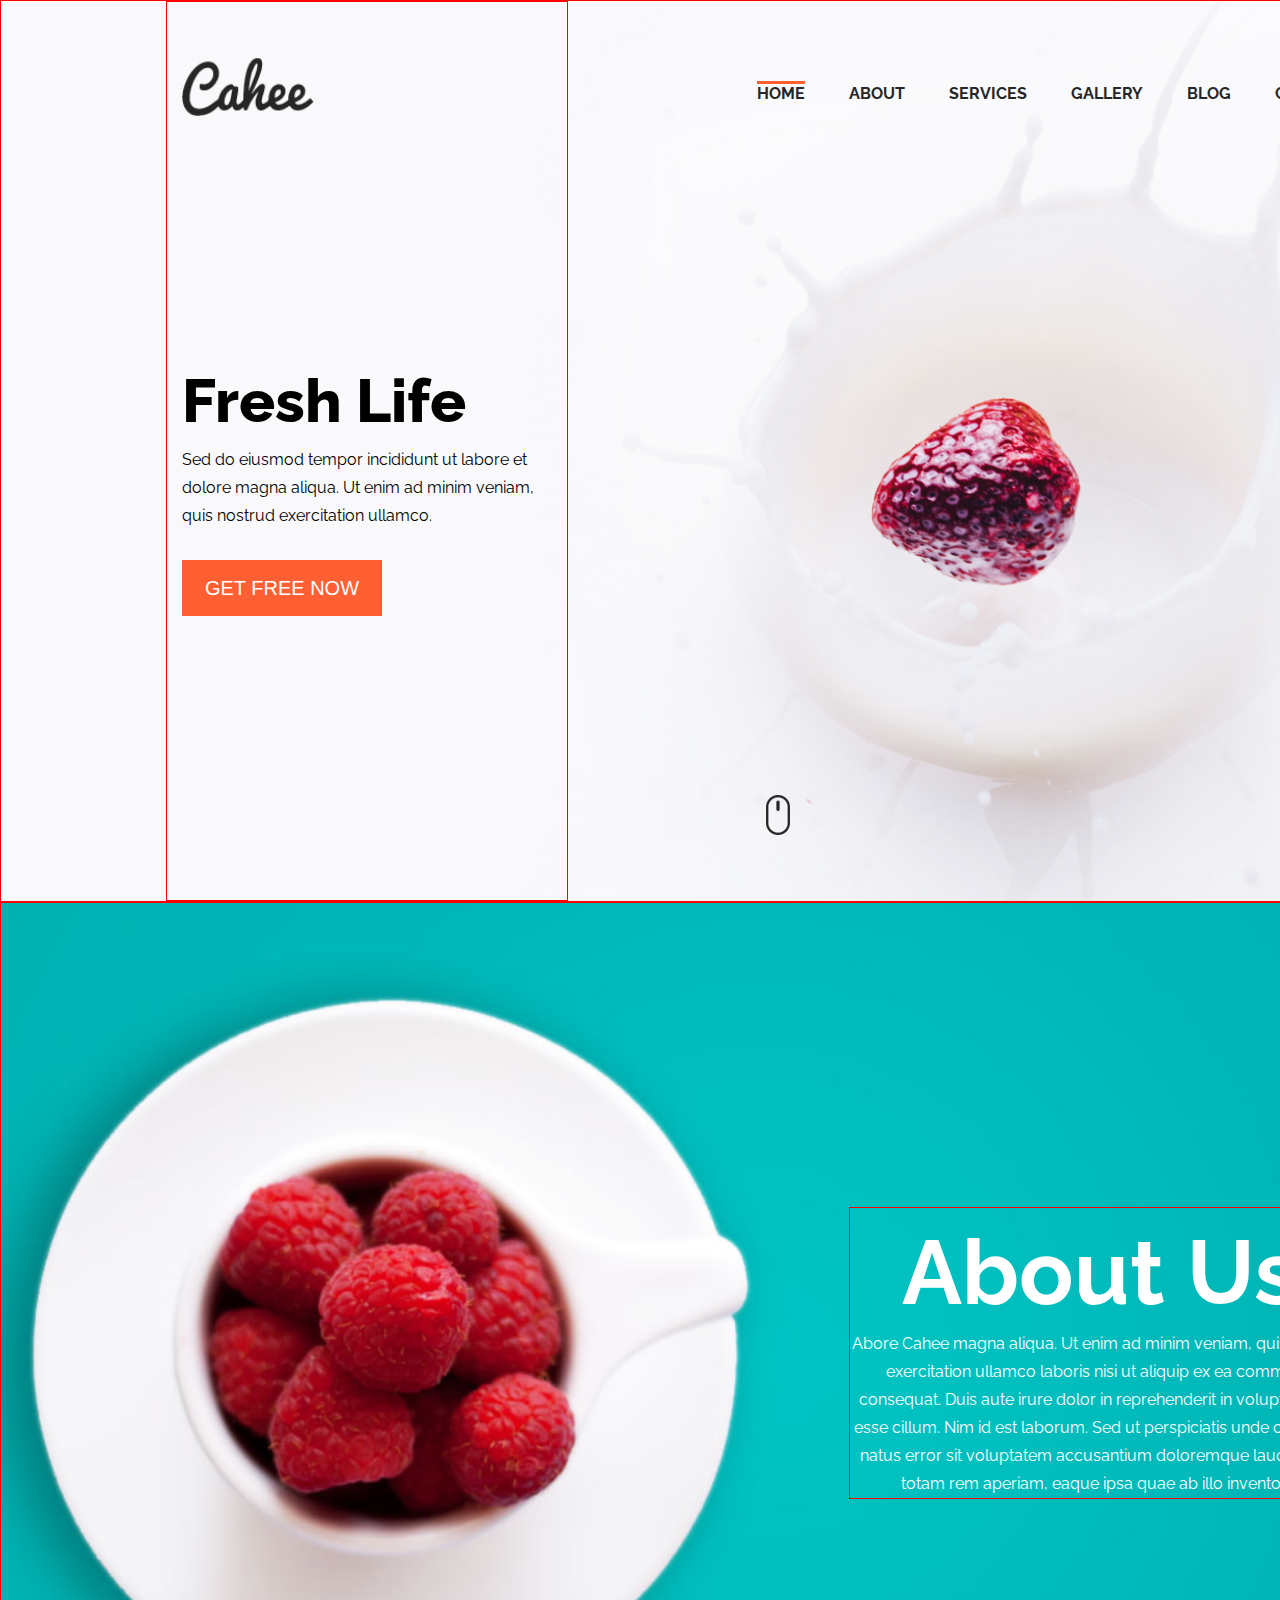
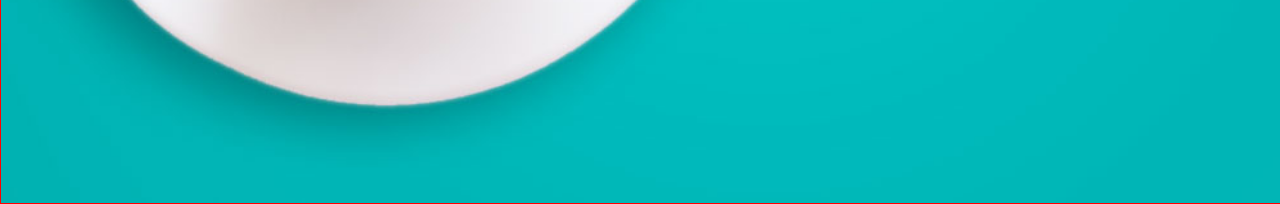
<file: cahee-orig/index.html>
<!DOCTYPE html>
<html>

<head>
    <title>BEM</title>
    <meta http-equiv="content-type" content="text/html; charset=UTF-8" />
    <link href="https://fonts.googleapis.com/css?family=Pacifico|Raleway:400,700,800,900&display=swap" rel="stylesheet">

    <link rel="stylesheet" type="text/css" media="screen, projection" href="css/main.css" />
</head>

<body>
        <div class="block-cahee">
                <div class="mainer">

                        <div class="block-nav">
                                <div class="header__body"><img class="logo__img" src="images/logo.png" alt="logo">
                                    <div class="header__text">
                                        <h1>Fresh Life</h1>
                                        <p>Sed do eiusmod tempor incididunt ut labore et dolore magna aliqua. Ut enim ad minim veniam,
                                            quis
                                            nostrud exercitation ullamco.</p>
                                        <button class="header__button">GET FREE NOW</button>    
                                    </div>
                                </div>
            
                                <nav class="header__navigation">
                                    <a class="navigation__link navigation__link--activ" href="/">HOME</a>
                                    <a class="navigation__link" href="/">ABOUT</a>
                                    <a class="navigation__link" href="/">SERVICES</a>
                                    <a class="navigation__link" href="/">GALLERY</a>
                                    <a class="navigation__link" href="/">BLOG</a>
                                    <a class="navigation__link navigation__link--end" href="/">CONTACT</a>
                                </nav>

                                <div class="header__col--scroll"><img class="scroll_img" src="images/scroll.png" alt="scroll"><a
                                        href="#"></a></div>
                
                            </div>
                
                            <!-- block-about -->
                
                            <div class="block-about">
                                <div class="block__mainer">
                                    <h2>About Us</h2>
                                    <p>Abore Cahee magna aliqua. Ut enim ad minim veniam, quis nostrud exercitation ullamco laboris nisi
                                        ut
                                        aliquip ex ea commodo consequat. Duis aute irure dolor in reprehenderit in voluptate velit esse
                                        cillum.
                                        Nim id est laborum. Sed ut perspiciatis unde omnis iste natus error sit voluptatem accusantium
                                        doloremque laudantium, totam rem aperiam, eaque ipsa quae ab illo inventore.</p>
                                </div>
                            </div>
                    
                </div>        
        </div>


    
</body>

</html>
</file>
<file: cahee-orig/css/main.css>
html {
    width: 100%;
    
}
body {
    
    text-decoration: none;
    width: 100%;
    

}

body, form, div, p, a, img, h1, h2, h3, h4, h5, h6, table, table tr, table td {
    border: none;
    color: #000000;
    font-family: Arial;
    font-size: 16px;
    font-style: normal;
    font-weight: normal;
    margin: 0;
    padding: 0;
}

input,
textarea,
select {
    outline: none;
    font-family: Arial;
    font-size: 12px;
    -webkit-box-sizing: border-box;
    -moz-box-sizing: border-box;
    box-sizing: border-box;
}

input::-moz-focus-inner {
    border: 0;
    padding: 0;
}

a {
    text-decoration: underline;
    outline: none;
}

a:hover {
    text-decoration: none;
}

h1, h2 {
    font-weight: bold;
    font-size: 60px;
    padding: 0 0 10px 0;
    color: #545454;
}

.clear {
    clear: both;
    font-size: 0;
    line-height: 0;
    height: 0;
}

/* START */

.mainer {
    width: 100%;
    margin:  0 auto;


    
}


.block-cahee {
    display: flex;
    flex-direction: column;
    width: 100%;
    
}

.block-nav {
    width: 1200px;
    height: 100vh;
    border: 1px solid red;
    background-image:url(../images/bg.jpg);
    background-size: cover;
    background-position: center;
    display: flex;
    justify-content: space-between;
    margin: 0 auto;
    position: relative;
    padding: 0 165px;
    
    
}





.logo__img {
    display: inline-block;
    width: 132px;
    height: 58px;
}
.logo__img:hover {
    opacity: 0.7;
}
.header__navigation {
    display: flex;
    justify-content: flex-end;
    padding: 0 15px;
}
.navigation__link {
    text-align: end;
    font-family: 'Raleway', sans-serif;
    font-weight: bold;
    margin: 80px 44px 0 0;
    color: #262626;
    display: inline-block;
    text-decoration: none; 
    border-top: 3px solid transparent;
    
}
.navigation__link--end {
    margin: 80px 0;
}
.navigation__link:hover,
.navigation__link--activ {
    border-top-color: #FF6033;
    transition-duration: 0.4s;
}

/* header__body */

.header__body{
    border: 1px solid red;
    display: flex;
    flex-direction: column;
    padding: 56px 15px 0 15px;
}

.header__text {
    width: 370px;
    height: 250px;
    display: flex;
    text-align: left;
    flex-direction: column;
    margin: 250px 0 0 0;
 
}

.header__text h1 {
    font-weight: 17px;
    font-family: 'Raleway', sans-serif;
    font-weight: 800;
    color: #000000;

}
.header__text p {
    font-family: 'Raleway', sans-serif;
    font-size: 16px;
    line-height: 28px;
}
.header__button {
    border: none; 
    width: 200px;
    height: 56px;
    outline: none;
    background-color: #ff6033;
    text-transform: uppercase;
    color: white;
    font-size: 20px;
    margin: 30px 0 0 0;
}



.header__col--scroll {
    width: 26px;
    height: 40px;
    position: absolute;
    left: 50%;
    bottom: 66px;
}

.scroll_img:hover {
    transform: scale(1.3);
    transition-duration: 0.4s;
}
.scroll_img:active {
    transform: scale(1.5);
    transition-duration: 0.4s;
}


.block-about {
    height: 100vh;
    width: 1200px;
    border: 1px solid red;
    background-image: url(../images/mainer.jpg);
    background-size: cover;
    background-position: center;
    display: flex;
    flex-direction: column;
    justify-content: center;
    align-items: flex-end;
    margin: 0 auto;
    padding: 0 165px;
}




.block__mainer {
    border: 1px solid red;
    width: 500px;
    height: 290px;
    display: flex;
    flex-direction: column;
    justify-content: flex-end;
    line-height: 28px;
    margin: 0 15px 0 0;
}
.block__mainer  h2 {
    font-family: 'Raleway', sans-serif;
    color: white;
    font-size: 90px;
    font-weight: bold;
    text-align: center;
    margin: 0 0 34px 0;
}
.block__mainer  p {
    text-align: center;
    font-family: 'Raleway', sans-serif;
    color: white;
}
</file>
